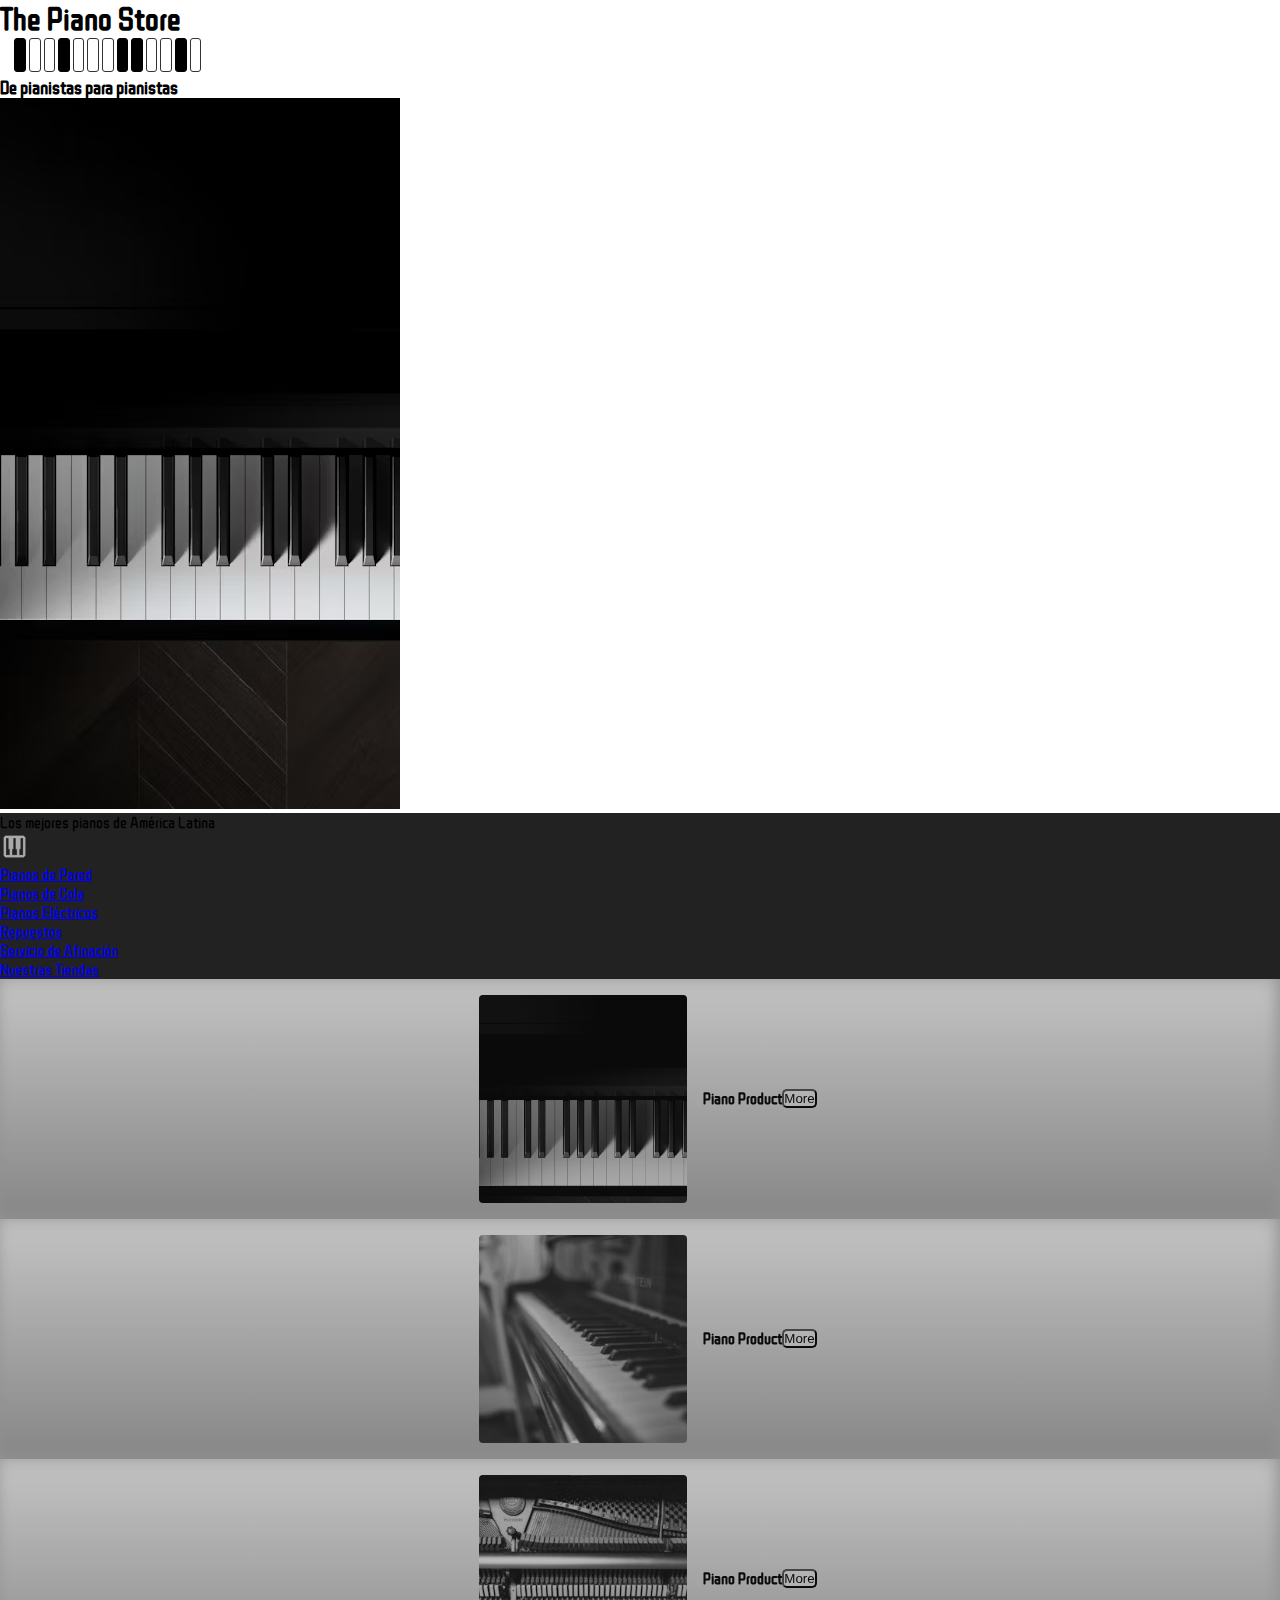
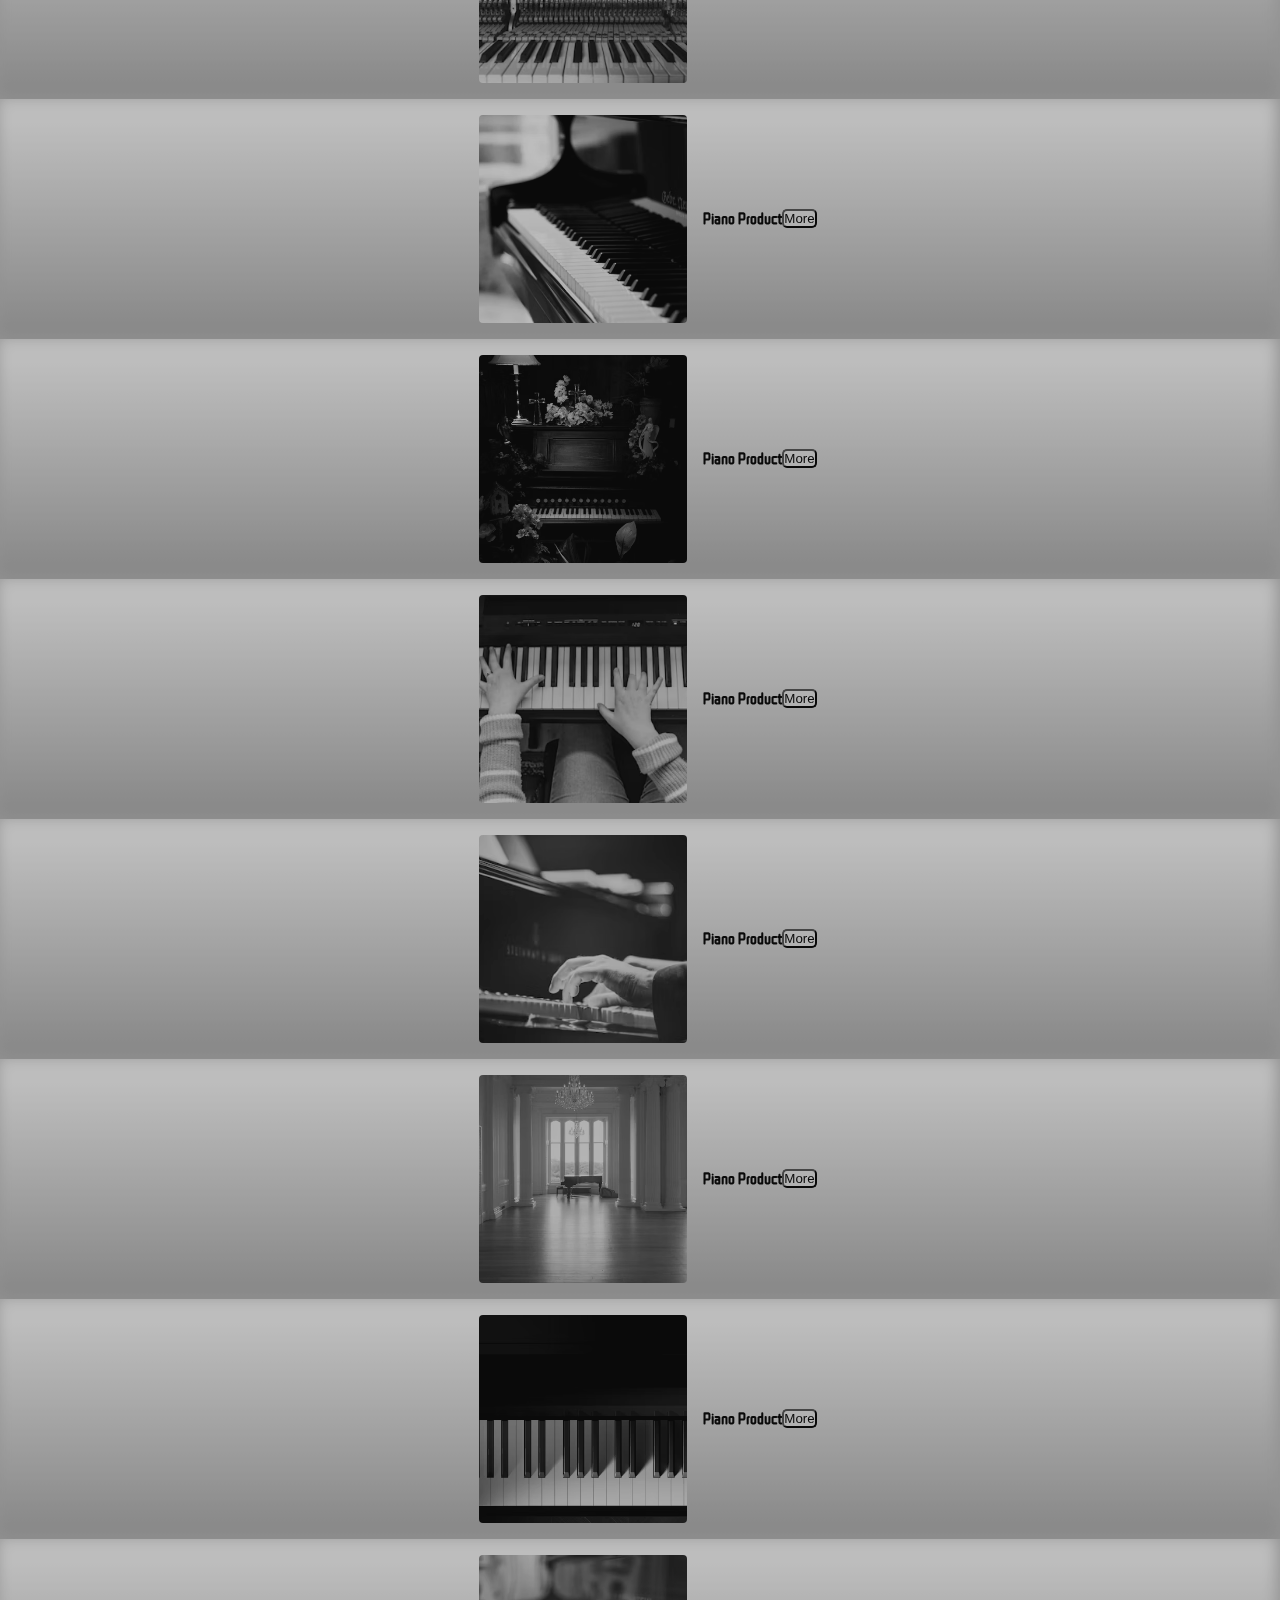
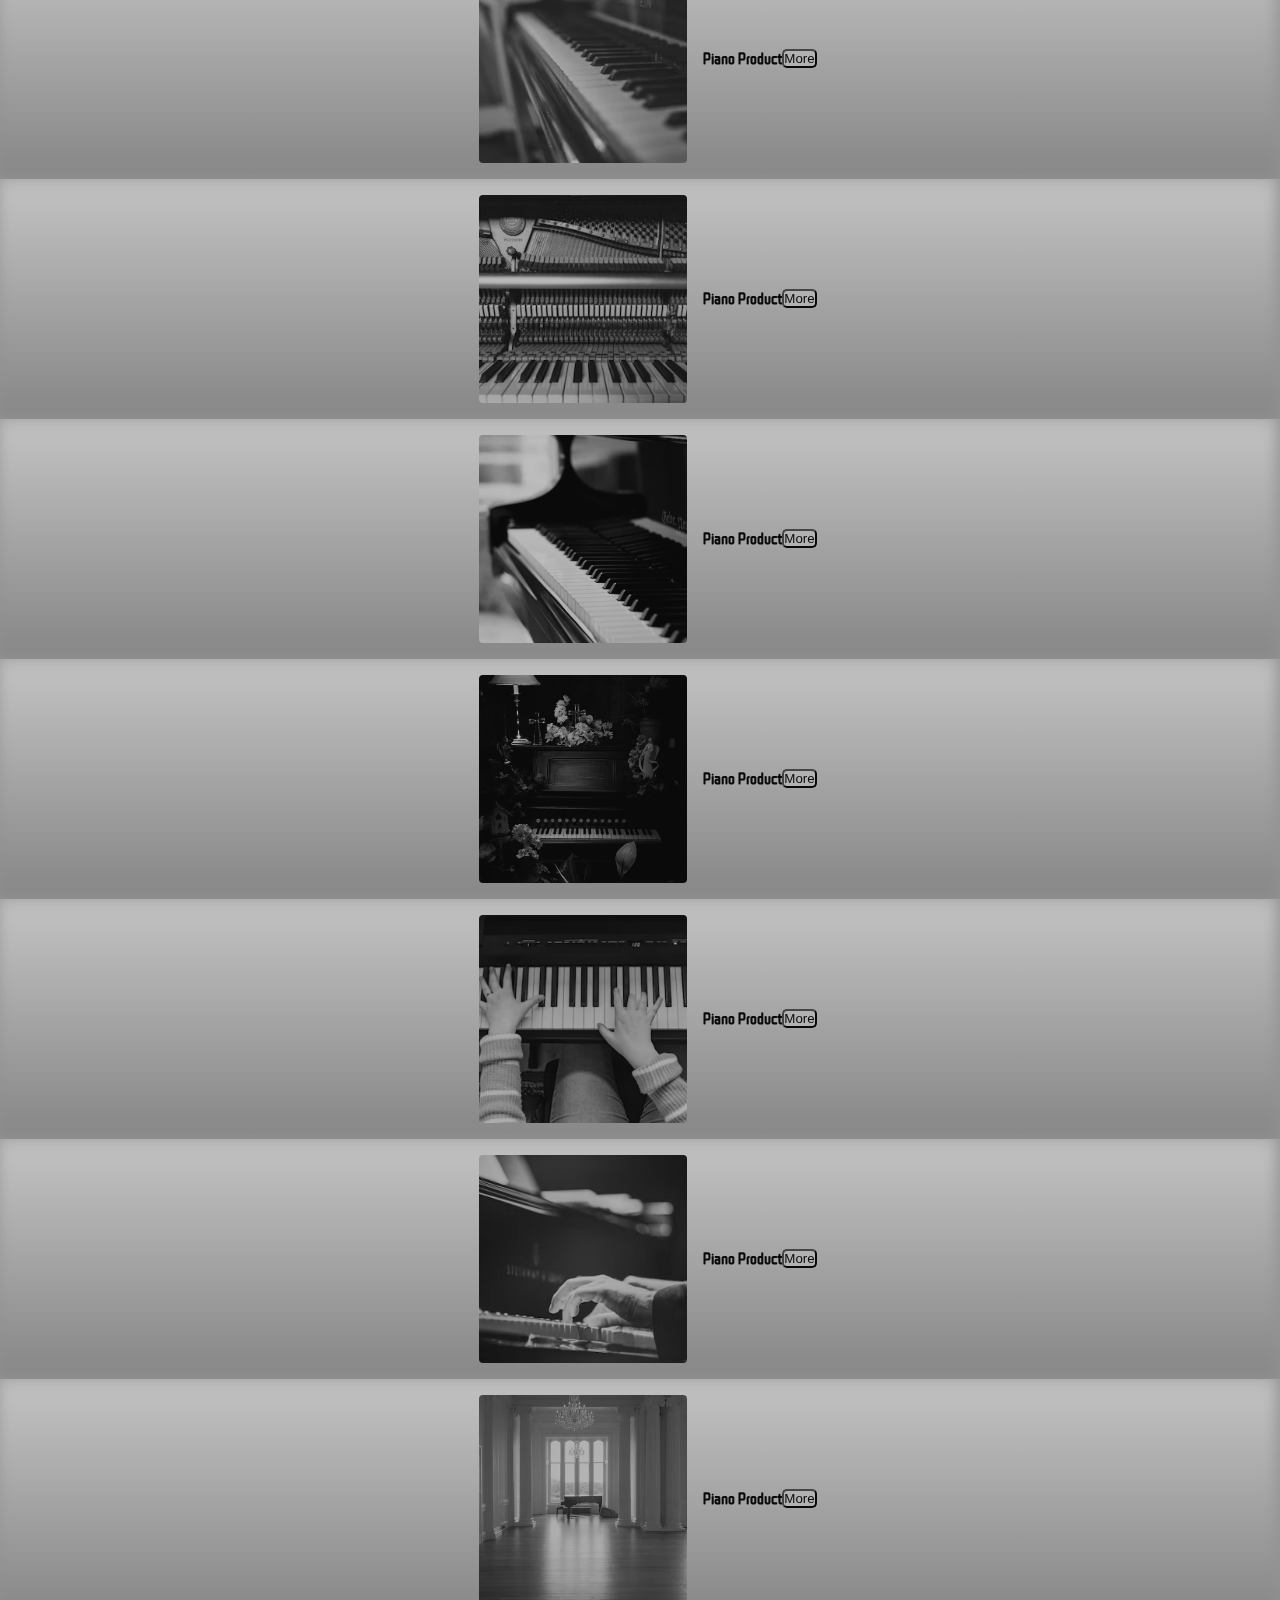
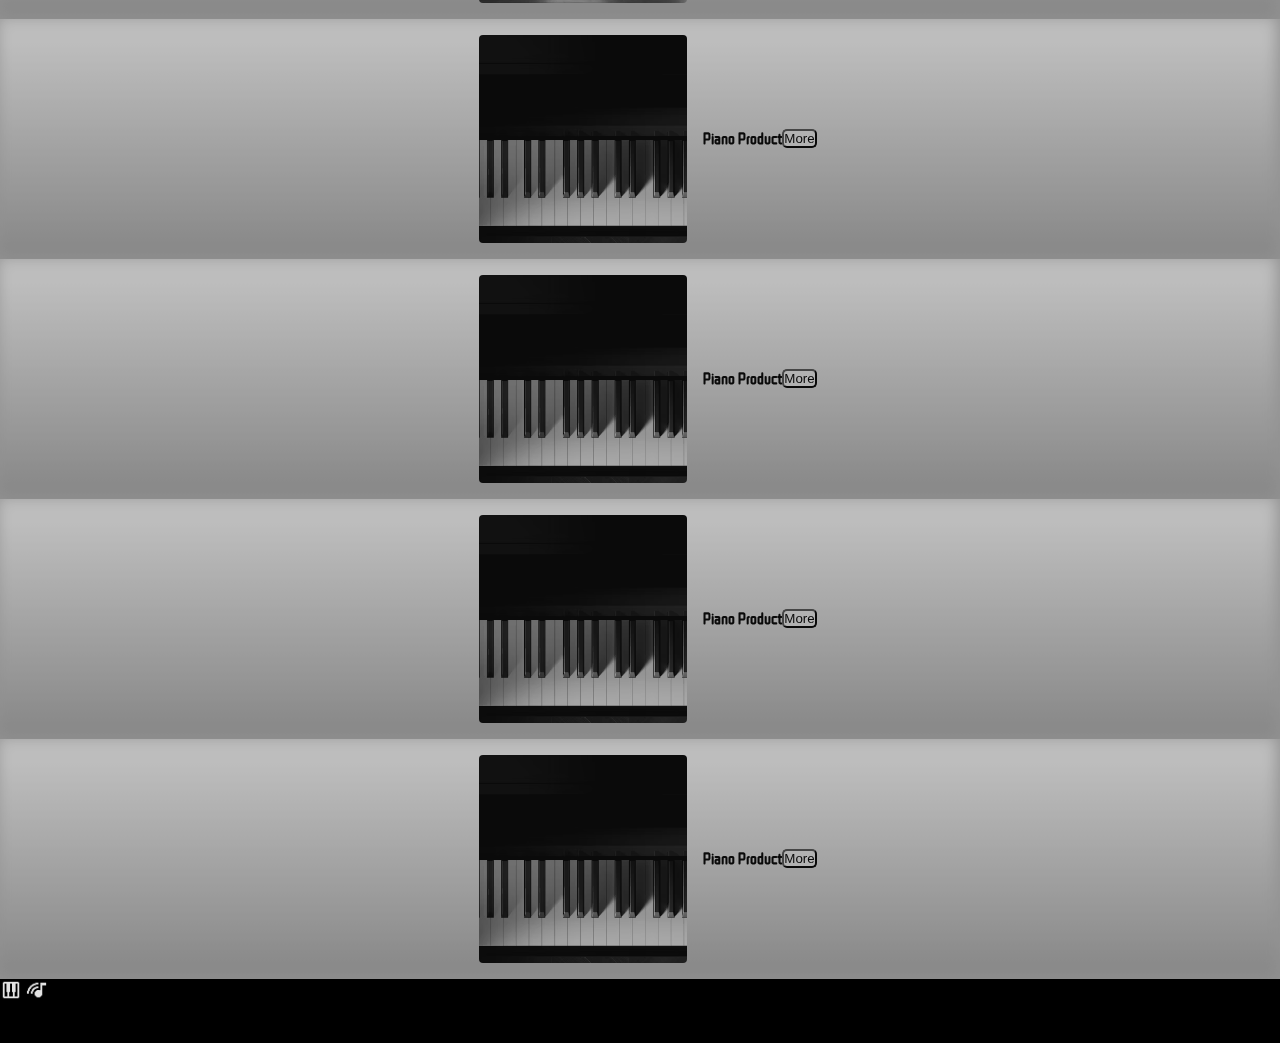
<file: index.html>
<!DOCTYPE html>
<html lang="en">
  <head>
    <meta charset="UTF-8" />
    <meta name="viewport" content="width=device-width, initial-scale=1.0" />
    <title>The Piano Store (Valdivia)</title>
    <!-- Bootstrap -->
    <link
      href="https://cdn.jsdelivr.net/npm/bootstrap@5.3.6/dist/css/bootstrap.min.css"
      rel="stylesheet"
      integrity="sha384-4Q6Gf2aSP4eDXB8Miphtr37CMZZQ5oXLH2yaXMJ2w8e2ZtHTl7GptT4jmndRuHDT"
      crossorigin="anonymous"
    />
    <!-- css -->
    <link rel="stylesheet" href="./assets/css/styles.css" />
    <link rel="shortcut icon" href="./assets/imgs/icons/icon-pt.png" type="image/x-icon">
  </head>
  <body>

     <div class="container-fluid d-grid all-view contenedor">

        <!-- Nav -->
        <div class="nav row row-cols-2">
        <div class="col-7 py-3">
          <!-- Título -->
          <div class="mx-4">
            <!-- Título: texto -->
            <h1 class="text-dark text-start fs-2">The Piano Store</h1>

            <!-- Título: logo -->
            <!-- Animación teclas -->
            <div class="teclas opacity-75">
              <div class="tecla-blanca"></div>
              <div class="tecla-negra"></div>
              <div class="tecla-negra"></div>
              <div class="tecla-blanca"></div>
              <div class="tecla-negra"></div>
              <div class="tecla-negra"></div>
              <div class="tecla-negra"></div>
              <div class="tecla-blanca"></div>

              <div class="tecla-blanca"></div>
              <div class="tecla-negra"></div>
              <div class="tecla-negra"></div>
              <div class="tecla-blanca"></div>
              <div class="tecla-negra"></div>
            </div>
          </div>
        </div>

        <div class="col-5 mt-1 d-flex justify-content-center align-self-center gap-2">

          <h3 class="fs-3">De pianistas para pianistas</h3>
            <a href="https://www.youtube.com/watch?v=I_m6hLSpsLc" target="_blank">
                <img
                class="logo-brand mt-1 mx-1 "
                src="./assets/imgs/piano1.avif"
                alt="link a video-partitura"
                />
            </a>

        </div>
        </div>

        <!-- Para evitar media @include media queries, los displays y tramaños de colúmnas fueron modificados en función de los breakpoints predeterminados de bootstrap (sm,md,lg,xl). Para cumplir con -->
        <!-- Aside -->
        <div class="row">
            <!-- Menú Mobile -->
            <div
            class="aside col-md-3 col-lg-2 pt-3 d-flex d-sm-flex d-md-block fw-bold text-ight justify-content-center align-center"
            >
            <!-- Texto Bienvenida -->
            <div class="col text-center text-light p-1 fs-6">
                Los mejores pianos de América Latina
            </div>
            <!-- Logo Menu Mobile -->
            <div
                class="col d-block d-sm-block d-md-none text-end align-self-center"
            >
                <img
                class="logo-menu"
                src="./assets/imgs/icons/piano_24dp_E3E3E3_FILL0_wght400_GRAD0_opsz24.png"
                alt=""
                />
            </div>

            <!-- Menú Desktop Tablet (visible en modo tablet/desktop)-->
            <div class="col d-none d-sm-none d-md-block d-lg-block">
                <!-- Menu: lista de links -->
                <ul
                class="text-center text-decoration-none list-group list-group gap-3"
                >
                <li class="list-group-item mt-3 mx-4">
                    <a class="text-dark text-decoration-none" href="#"
                    >Pianos de Pared</a
                    >
                </li>
                <li class="list-group-item mt-3 mx-4">
                    <a class="text-dark text-decoration-none" href="#"
                    >Pianos de Cola</a
                    >
                </li>
                <li class="list-group-item mt-3 mx-4">
                    <a class="text-dark text-decoration-none" href="#"
                    >Pianos Eléctricos</a
                    >
                </li>

                <li class="list-group-item mt-3 mx-4">
                    <a class="text-dark text-decoration-none" href="#">Repuestos</a>
                </li>

                <li class="list-group-item mt-3 mx-4">
                    <a class="text-dark text-decoration-none" href="#"
                    >Servicio de Afinación</a
                    >
                </li>

                <li class="list-group-item mt-3 mx-4">
                    <a class="text-dark text-decoration-none" href="./assets/pages/tiendas.html"
                    >Nuestras Tiendas</a
                    >
                </li>
                </ul>
            </div>
            </div>

            <!-- MAIN -->
            <div class="col-md-9 col-lg-10 main pb-5 mb-5">
            <div class="grilla pb-4">
                <!-- Glaería -->
                <div
                class="row row-cols-1 row-cols-md-2 row-cols-lg-3 row-cols-xl-4 p-2 g-1 galeria"
                >
                <!-- Producto # 1 -->
                <div class="col">
                    <div class="card mx-1 my-1">
                    <img src="./assets/imgs/piano1.avif" alt="imagen de producto (piano # 1)" />
                    <h3 class="text-center">Piano Product</h3>
                    <button
                        class="btn btn-light bg-dark btn-dark m-2 text-light fw-bolder"
                    >
                        More
                    </button>
                    </div>
                </div>
                <!-- Producto # 2 -->
                <div class="col">
                    <div class="card mx-1 my-1">
                    <img src="./assets/imgs/piano2.avif" alt="imagen de producto (piano # 2)" />
                    <h3 class="text-center">Piano Product</h3>
                    <button
                        class="btn btn-light bg-dark btn-dark m-2 text-light fw-bolder"
                    >
                        More
                    </button>
                    </div>
                </div>
                <!-- Producto # 3 -->
                <div class="col">
                    <div class="card mx-1 my-1">
                    <img src="./assets/imgs/piano3.avif" alt="imagen de producto (piano # 3)" />
                    <h3 class="text-center">Piano Product</h3>
                    <button
                        class="btn btn-light bg-dark btn-dark m-2 text-light fw-bolder"
                    >
                        More
                    </button>
                    </div>
                </div>
                <!-- Producto # 4 -->
                <div class="col">
                    <div class="card mx-1 my-1">
                    <img src="./assets/imgs/piano4.avif" alt="imagen de producto (piano # 4)" />
                    <h3 class="text-center">Piano Product</h3>
                    <button
                        class="btn btn-light bg-dark btn-dark m-2 text-light fw-bolder"
                    >
                        More
                    </button>
                    </div>
                </div>
                <!-- Producto # 5 -->
                <div class="col">
                    <div class="card mx-1 my-1">
                    <img src="./assets/imgs/piano5.avif" alt="imagen de producto (piano # 5)" />
                    <h3 class="text-center">Piano Product</h3>
                    <button
                        class="btn btn-light bg-dark btn-dark m-2 text-light fw-bolder"
                    >
                        More
                    </button>
                    </div>
                </div>
                <!-- Producto # 6 -->
                <div class="col">
                    <div class="card mx-1 my-1">
                    <img src="./assets/imgs/piano6.avif" alt="imagen de producto (piano # 6)" />
                    <h3 class="text-center">Piano Product</h3>
                    <button
                        class="btn btn-light bg-dark btn-dark m-2 text-light fw-bolder"
                    >
                        More
                    </button>
                    </div>
                </div>
                <!-- Producto # 7 -->
                <div class="col">
                    <div class="card mx-1 my-1">
                    <img src="./assets/imgs/piano7.avif" alt="imagen de producto (piano # 7)" />
                    <h3 class="text-center">Piano Product</h3>
                    <button
                        class="btn btn-light bg-dark btn-dark m-2 text-light fw-bolder"
                    >
                        More
                    </button>
                    </div>
                </div>
                <!-- Producto # 8 -->
                <div class="col">
                    <div class="card mx-1 my-1">
                    <img src="./assets/imgs/piano8.avif" alt="imagen de producto (piano # 8)" />
                    <h3 class="text-center">Piano Product</h3>
                    <button
                        class="btn btn-light bg-dark btn-dark m-2 text-light fw-bolder"
                    >
                        More
                    </button>
                    </div>
                </div>
                <!-- Producto # 9 -->
                <div class="col">
                    <div class="card mx-1 my-1">
                    <img src="./assets/imgs/piano1.avif" alt="imagen de producto (piano # 9)" />
                    <h3 class="text-center">Piano Product</h3>
                    <button
                        class="btn btn-light bg-dark btn-dark m-2 text-light fw-bolder"
                    >
                        More
                    </button>
                    </div>
                </div>
                <!-- Producto # 10 -->
                <div class="col">
                    <div class="card mx-1 my-1">
                    <img src="./assets/imgs/piano2.avif" alt="imagen de producto (piano # 10)" />
                    <h3 class="text-center">Piano Product</h3>
                    <button
                        class="btn btn-light bg-dark btn-dark m-2 text-light fw-bolder"
                    >
                        More
                    </button>
                    </div>
                </div>
                <!-- Producto # 11-->
                <div class="col">
                    <div class="card mx-1 my-1">
                    <img src="./assets/imgs/piano3.avif" alt="imagen de producto (piano # 11)" />
                    <h3 class="text-center">Piano Product</h3>
                    <button
                        class="btn btn-light bg-dark btn-dark m-2 text-light fw-bolder"
                    >
                        More
                    </button>
                    </div>
                </div>
                <!-- Producto # 12 -->
                <div class="col">
                    <div class="card mx-1 my-1">
                    <img src="./assets/imgs/piano4.avif" alt="imagen de producto (piano # 12)" />
                    <h3 class="text-center">Piano Product</h3>
                    <button
                        class="btn btn-light bg-dark btn-dark m-2 text-light fw-bolder"
                    >
                        More
                    </button>
                    </div>
                </div>
                <!-- Producto # 13 -->
                <div class="col">
                    <div class="card mx-1 my-1">
                    <img src="./assets/imgs/piano5.avif" alt="imagen de producto (piano # 13)" />
                    <h3 class="text-center">Piano Product</h3>
                    <button
                        class="btn btn-light bg-dark btn-dark m-2 text-light fw-bolder"
                    >
                        More
                    </button>
                    </div>
                </div>
                <!-- Producto # 14 -->
                <div class="col">
                    <div class="card mx-1 my-1">
                    <img src="./assets/imgs/piano6.avif" alt="imagen de producto (piano # 14)" />
                    <h3 class="text-center">Piano Product</h3>
                    <button
                        class="btn btn-light bg-dark btn-dark m-2 text-light fw-bolder"
                    >
                        More
                    </button>
                    </div>
                </div>
                <!-- Producto # 15 -->
                <div class="col">
                    <div class="card mx-1 my-1">
                    <img src="./assets/imgs/piano7.avif" alt="imagen de producto (piano # 15)" />
                    <h3 class="text-center">Piano Product</h3>
                    <button
                        class="btn btn-light bg-dark btn-dark m-2 text-light fw-bolder"
                    >
                        More
                    </button>
                    </div>
                </div>
                <!-- Producto # 16 -->
                <div class="col">
                    <div class="card mx-1 my-1">
                    <img src="./assets/imgs/piano8.avif" alt="imagen de producto (piano # 16)" />
                    <h3 class="text-center">Piano Product</h3>
                    <button
                        class="btn btn-light bg-dark btn-dark m-2 text-light fw-bolder"
                    >
                        More
                    </button>
                    </div>
                </div>
                <!-- Producto # 17 -->
                <div class="col">
                    <div class="card mx-1 my-1">
                    <img src="./assets/imgs/piano1.avif" alt="imagen de producto (piano # 17)" />
                    <h3 class="text-center">Piano Product</h3>
                    <button
                        class="btn btn-light bg-dark btn-dark m-2 text-light fw-bolder"
                    >
                        More
                    </button>
                    </div>
                </div>
                <!-- Producto # 18 -->
                <div class="col">
                    <div class="card mx-1 my-1">
                    <img src="./assets/imgs/piano1.avif" alt="imagen de producto (piano # 18)" />
                    <h3 class="text-center">Piano Product</h3>
                    <button
                        class="btn btn-light bg-dark btn-dark m-2 text-light fw-bolder"
                    >
                        More
                    </button>
                    </div>
                </div>

                <!-- Producto # 19 -->
                <div class="col">
                    <div class="card mx-1 my-1">
                    <img src="./assets/imgs/piano1.avif" alt="imagen de producto (piano # 19)" />
                    <h3 class="text-center">Piano Product</h3>
                    <button
                        class="btn btn-light bg-dark btn-dark m-2 text-light fw-bolder"
                    >
                        More
                    </button>
                    </div>
                </div>

                <!-- Producto # 20 -->
                <div class="col">
                    <div class="card mx-1 my-1">
                    <img src="./assets/imgs/piano1.avif" alt="imagen de producto (piano # 20)" />
                    <h3 class="text-center">Piano Product</h3>
                    <button
                        class="btn btn-light bg-dark btn-dark m-2 text-light fw-bolder"
                    >
                        More
                    </button>
                    </div>
                </div>
                </div>
                <div class="spacer p-2"></div>
            </div>
            </div>
        </div>

        <!-- Footer -->
        <div class="footer row row-cols-1 fixed-bottom text-light mt-5 pt-3">
            <div class="col d-flex justify-content-center align-center mb-3">
            <div class="social">
                <img
                class="mx-1"
                src="./assets/imgs/icons/piano_24dp_E3E3E3_FILL0_wght400_GRAD0_opsz24.png"
                alt="ícono de redes sociales 1 (webiste)"
                />
                <img
                class="mx-1"
                src="./assets/imgs/icons/music_cast_24dp_E3E3E3_FILL0_wght400_GRAD0_opsz24.png"
                alt="ícono de resdes sociales youtube"
                />
            </div>
            </div>

            <div class="col d-flex flex-column justify-content-center align-center">
            <p class="fw-bold text-center px-3 mx-3">
                The piano store, Avda. Marcelina Pianola Jorge de la Pianola 4453,
                Valdivia.
            </p>

            <p class="text-center">&copy The Piano Store</p>
            </div>
        </div>
        </div>

     </div>
    
    <!-- Audio: Ambiental -->
    <audio autoplay loop>
        <source src="./assets/audio/schub.mp3" type="audio/mpeg" />
      </audio> 

    <!-- Bootstrap -->
    <script
      src="https://cdn.jsdelivr.net/npm/bootstrap@5.3.6/dist/js/bootstrap.bundle.min.js"
      integrity="sha384-j1CDi7MgGQ12Z7Qab0qlWQ/Qqz24Gc6BM0thvEMVjHnfYGF0rmFCozFSxQBxwHKO"
      crossorigin="anonymous"
    ></script>
  </body>
</html>
</file>
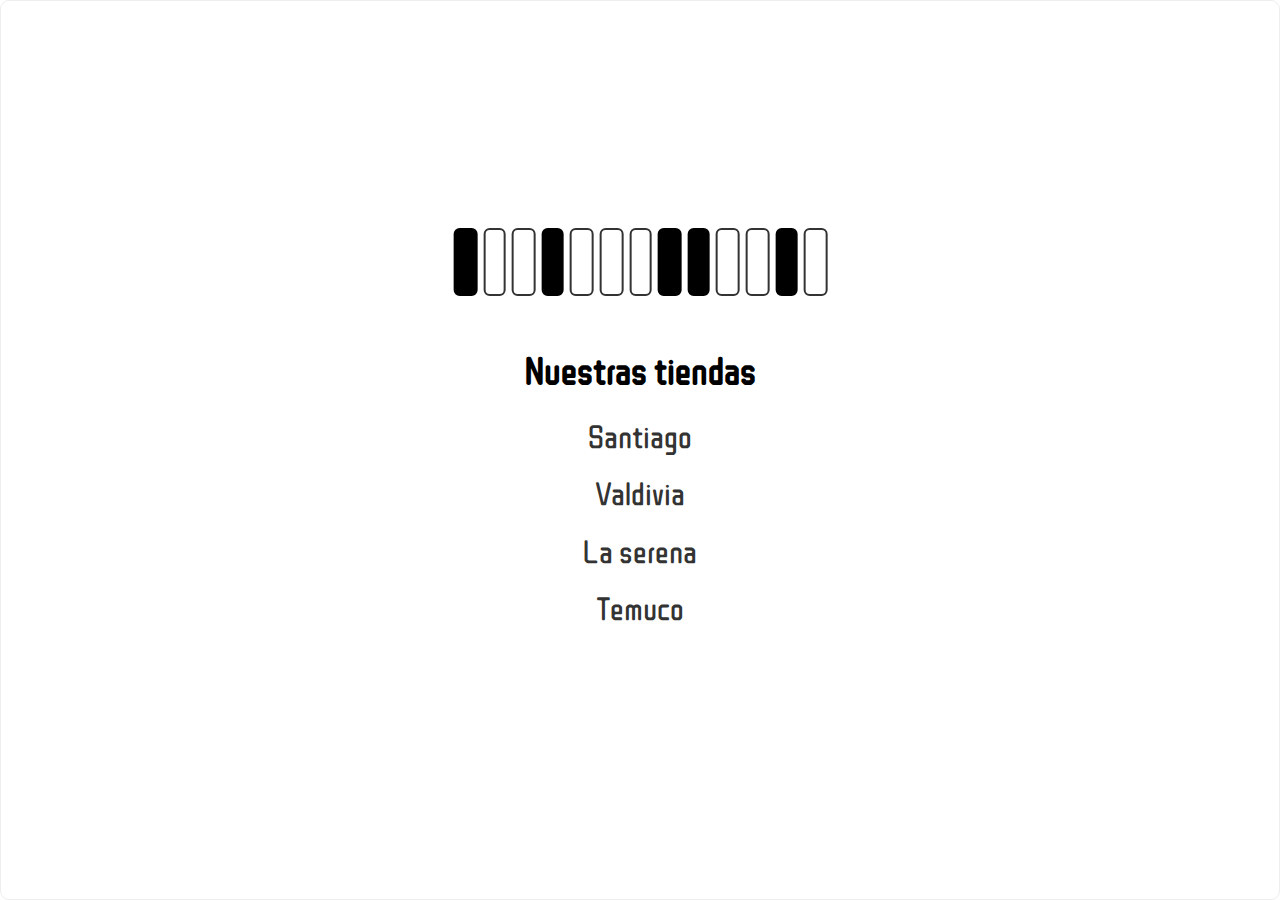
<file: assets/pages/tiendas.html>
<!DOCTYPE html>
<html lang="en">
<head>
    <meta charset="UTF-8">
    <meta name="viewport" content="width=device-width, initial-scale=1.0">
    <title>Tiendas CL</title>
    <link rel="stylesheet" href="../css/tiendas.css">
</head>
<body>

    <div class="info-container">


            <!-- Título: logo -->
            <!-- Animación teclas -->
            <div class="teclas opacity-75">
              <div class="tecla-blanca"></div>
              <div class="tecla-negra"></div>
              <div class="tecla-negra"></div>
              <div class="tecla-blanca"></div>
              <div class="tecla-negra"></div>
              <div class="tecla-negra"></div>
              <div class="tecla-negra"></div>
              <div class="tecla-blanca"></div>

              <div class="tecla-blanca"></div>
              <div class="tecla-negra"></div>
              <div class="tecla-negra"></div>
              <div class="tecla-blanca"></div>
              <div class="tecla-negra"></div>
            </div>

            <div class="tienda-info">


                <h3>Nuestras tiendas</h3>
                <ul>
                    <li><a href="">Santiago</a></li>
                    <li><a href="">Valdivia</a></li>
                    <li><a href="">La serena</a></li>
                    <li><a href="">Temuco</a></li>
                </ul>

            </div>
        

    </div>


    
</body>
</html>
</file>
<file: assets/css/tiendas.css>
@import url("https://fonts.googleapis.com/css2?family=Bodoni+Moda:ital,opsz,wght@0,6..96,400..900;1,6..96,400..900&family=Danfo&family=Exile&family=Josefin+Sans:ital,wght@0,100..700;1,100..700&family=Lobster&family=Open+Sans:ital,wght@0,300..800;1,300..800&family=Raleway:ital,wght@0,100..900;1,100..900&family=Roboto+Mono:ital,wght@0,100..700;1,100..700&family=Roboto:ital,wght@0,100..900;1,100..900&family=Share+Tech&family=WDXL+Lubrifont+TC&display=swap");

* {
  margin: 0;
  padding: 0;
  box-sizing: border-box;
}

body {
  font-family: "WDXL Lubrifont TC", sans-serif;
}

.wdxl-lubrifont-tc-regular {
  font-weight: 400;
  font-style: normal;
}

.info-container{
    display: flex;
    flex-direction: column;
    justify-content: center;
    align-items: center;
    height:100dvh;
    border: 1px #eee solid;
    padding: 2rem 5rem;
    border-radius: 9px;
  
}

.tienda-info{
    margin-top: 4rem;
    font-size: 2rem;
    text-align: center;

}

.tienda-info a{
    text-decoration: none;
    color:#333;
    transition: all .3s ease-in-out;
}

.tienda-info a:hover{
    color:#ddd;
    letter-spacing: 2px;
}

.tienda-info ul{
list-style-type: none;
padding: 1rem;
}

.tienda-info li{
    padding: .6rem;
}



/*ÁNIMACIÓN*/
/*Animación título*/
.teclas {
  transform: scale(2);
  transition: all .3s ease-in-out;
}


.tecla-blanca {
  display: inline-block;
  animation: tecleoblanco 0.5s infinite;
  animation-direction: alternate;
  border: 1px solid black;
  background-color: black;
  border-radius: 3px;
  padding: 1rem 0.3rem;
}
.tecla-negra {
  display: inline-block;
  animation: tecleonegro 0.5s infinite;
  animation-direction: alternate;
  border: 1px solid #333;
  background-color: #fff;
  color: #333;
  border-radius: 3px;
  padding: 1rem 0.3rem;
}

.teclas > :nth-child(1) {
  animation-delay: 0.1s;
} 
.teclas > :nth-child(2) {
  animation-delay: 0.5s;
} 
.teclas > :nth-child(3) {
  animation-delay: 0.9s;
} 
.teclas > :nth-child(4) {
  animation-delay: 1.3s;
} 
.teclas > :nth-child(5) {
  animation-delay: 1.7s;
} 
.teclas > :nth-child(6) {
  animation-delay: 1.2s;
} 
.teclas > :nth-child(7) {
  animation-delay: 2.3s;
} 
.teclas > :nth-child(8) {
  animation-delay: 0.7s;
}
.teclas > :nth-child(9) {
  animation-delay: 0.9;
} 
.teclas > :nth-child(10) {
  animation-delay: 0.9s;
} 
.teclas > :nth-child(11) {
  animation-delay: 2.1s;
} 
.teclas > :nth-child(12) {
  animation-delay: 0.3s;
} 
.teclas > :nth-child(13) {
  animation-delay: 2.5s;
}

@keyframes tecleoblanco {
  from {
    transform: translateY(0) scale(0.9);
  }

  to {
    transform: translateY(-7px) scale(0.8);
    box-shadow: 2px 2px 3px black;
  }
}

@keyframes tecleonegro {
  from {
    transform: translateY(0) scale(0.9);
  }
  to {
    transform: translateY(7px) scale(0.8);
    box-shadow: 2px 2px 3px black;
  }
}
</file>
<file: assets/css/styles.css>
/*Comentarios previos:
- Decidí no usar media queries en conjunto con bootstrap pues no conseguí actar los @include breakpoint-(size){...} con documentos css, por lo que conseguí entender, es preciso
crear anexar un documento .scss el cual transpila el contenido a css. De no ser así agradezco una explicación/corrección al respecto.

- Como se comenta en el fichero html, se recurrió a cambios de dsiplay, formato de columnas y filas en base a los breakpoints by default presentes en bootrstrap.

-Este ejercicio, se hizo en conjunto con su contraparte hecha sin bootstrap (The piano store, tienda santiago).

-Íntenté cumplir a mayor cantidad de puntos de la rúbrica, pero siento que no apliqué la materia correctamente ni estoy resolviendo la página de buena forma. No obstante, quise intentarlo para 
sacar algún aprendizaje del proceso. 

Por todo lo anterior, agradecería mucho cualquier sugerencia, orientación o consejo para poder trabajar con  media queries tipo @include en boostrap. 
*/

@import url("https://fonts.googleapis.com/css2?family=Bodoni+Moda:ital,opsz,wght@0,6..96,400..900;1,6..96,400..900&family=Danfo&family=Exile&family=Josefin+Sans:ital,wght@0,100..700;1,100..700&family=Lobster&family=Open+Sans:ital,wght@0,300..800;1,300..800&family=Raleway:ital,wght@0,100..900;1,100..900&family=Roboto+Mono:ital,wght@0,100..700;1,100..700&family=Roboto:ital,wght@0,100..900;1,100..900&family=Share+Tech&family=WDXL+Lubrifont+TC&display=swap");

* {
  margin: 0;
  padding: 0;
  box-sizing: border-box;
}

body {
  font-family: "WDXL Lubrifont TC", sans-serif;
}

.wdxl-lubrifont-tc-regular {
  font-weight: 400;
  font-style: normal;
}

/*Contenedor general*/
.contenedor {
  height: 100dvh;
}

/*NAV*/
.mobile-title {
  margin-left: 1rem;
}

/*ÁNIMACIÓN*/
/*Animación título*/
.teclas {
  opacity: 1;
  margin-left: 0.9rem;
}

.tecla-blanca {
  display: inline-block;
  animation: tecleoblanco 0.5s infinite;
  animation-direction: alternate;
  border: 1px solid black;
  background-color: black;
  border-radius: 3px;
  padding: 1rem 0.3rem;
}
.tecla-negra {
  display: inline-block;
  animation: tecleonegro 0.5s infinite;
  animation-direction: alternate;
  border: 1px solid #333;
  background-color: #fff;
  color: #333;
  border-radius: 3px;
  padding: 1rem 0.3rem;
}

.teclas > :nth-child(1) {
  animation-delay: 0.1s;
}
.teclas > :nth-child(2) {
  animation-delay: 0.5s;
}
.teclas > :nth-child(3) {
  animation-delay: 0.9s;
}
.teclas > :nth-child(4) {
  animation-delay: 1.3s;
}
.teclas > :nth-child(5) {
  animation-delay: 1.7s;
}
.teclas > :nth-child(6) {
  animation-delay: 1.2s;
}
.teclas > :nth-child(7) {
  animation-delay: 2.3s;
}
.teclas > :nth-child(8) {
  animation-delay: 0.7s;
}
.teclas > :nth-child(9) {
  animation-delay: 0.9;
}
.teclas > :nth-child(10) {
  animation-delay: 0.9s;
}
.teclas > :nth-child(11) {
  animation-delay: 2.1s;
}
.teclas > :nth-child(12) {
  animation-delay: 0.3s;
}
.teclas > :nth-child(13) {
  animation-delay: 2.5s;
}

@keyframes tecleoblanco {
  from {
    transform: translateY(0) scale(0.9);
  }

  to {
    transform: translateY(-7px) scale(0.8);
    box-shadow: 2px 2px 3px black;
  }
}

@keyframes tecleonegro {
  from {
    transform: translateY(0) scale(0.9);
  }
  to {
    transform: translateY(7px) scale(0.8);
    box-shadow: 2px 2px 3px black;
  }
}

/*Fin animación*/

/* ASIDE */

.aside {
  background-color: #222;
}

.logo-menu {
  width: 1.8rem;
  border-radius: 50%;
  opacity: 0.7;
  transition: all 0.3s ease-in-out;
}

.logo-menu:hover {
  opacity: 1;
  transform: scale(1.1);

  cursor: pointer;
}

li {
  transition: all 0.3s ease-in-out;
  border-radius: 5px;
}
li:hover {
  transform: translateY(-5px);
  filter: invert(100%);
}

/* MAIN */
.main {
  background-color: #222;
}

/* Carta producto */
.card {
  display: flex;
  justify-content: center;
  align-items: center;
  filter: grayscale(100%);
  transition: all 0.5s ease-in-out, opacity 0.8s ease-in-out;
  background: linear-gradient(180deg, #fff 10%, #b1b1b1 100%);
  box-shadow: inset -3px -3px 15px #c1c1c1;
  opacity: 0.7;
}

.card:hover {
  filter: grayscale(0%);
  transform: scale(0.95);
  box-shadow: inset 3px 3px 5px #b1b1b1;
  opacity: 1;
  border: none;
}

.card img {
  object-fit: cover;
  object-position: center;
  width: 15rem;
  height: 15rem;
  padding: 1rem;
  border-radius: 20px;
}

.card h3 {
  font-size: 1rem;
}

.card button {
  transition: all 0.5s ease-in-out 0.1s;
  border-radius: 5px;
}
.card button:hover {
  transform: translateY(-10px);
  filter: invert(100%);
}

/*FOOTER*/
/*Pie de Página*/
.footer {
  background-color: black;
}

/*Íconos*/
.social img {
  width: 1.4rem;
  transition: all 0.5s ease-in-out;
}

.social img:hover {
  cursor: pointer;
  transform: scale(1.1);
}
</file>
